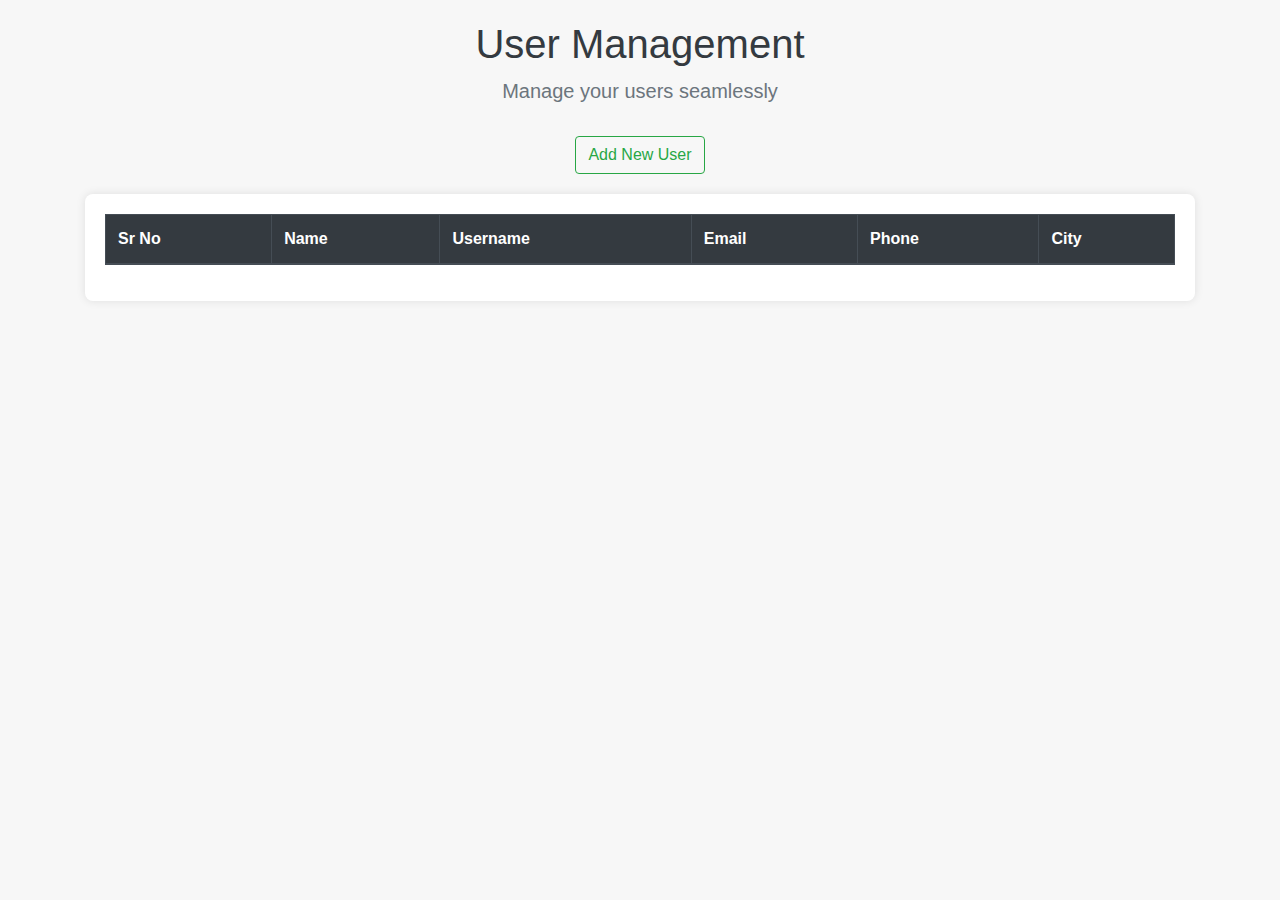
<file: UserRegistration/index.html>
<!DOCTYPE html>
<html lang="en">
<head>
  <meta charset="UTF-8">
  <meta name="viewport" content="width=device-width, initial-scale=1">
  <title>User Management System</title>
  <link rel="stylesheet" href="https://cdn.jsdelivr.net/npm/bootstrap@4.6.1/dist/css/bootstrap.min.css">
  <style>
    body {
      background: #f7f7f7;
    }
    .header {
      margin-top: 20px;
      margin-bottom: 30px;
      text-align: center;
    }
    .header h1 {
      font-size: 2.5rem;
      color: #343a40;
    }
    .header p {
      color: #6c757d;
    }
    .table-container {
      background: #fff;
      padding: 20px;
      border-radius: 8px;
      box-shadow: 0px 0px 10px rgba(0,0,0,0.1);
    }
    .modal-header {
      background: #007bff;
      color: #fff;
    }
    .btn-custom {
      margin-bottom: 20px;
    }
  </style>
</head>
<body>
  <div class="container">
    <div class="header">
      <h1>User Management</h1>
      <p class="lead">Manage your users seamlessly</p>
    </div>
    <div class="text-center">
      <button class="btn btn-outline-success btn-custom" data-toggle="modal" data-target="#userModal">
        Add New User
      </button>
    </div>
    <div class="table-container">
      <table class="table table-striped table-bordered">
        <thead class="thead-dark">
          <tr>
            <th>Sr No</th>
            <th>Name</th>
            <th>Username</th>
            <th>Email</th>
            <th>Phone</th>
            <th>City</th>
          </tr>
        </thead>
        <tbody id="tbody">
        </tbody>
      </table>
    </div>
  </div>
  
  <!-- Modal -->
  <div class="modal fade" id="userModal">
    <div class="modal-dialog">
      <div class="modal-content">
        <div class="modal-header">
          <h5 class="modal-title">Add New User</h5>
          <button type="button" class="close text-white" data-dismiss="modal">&times;</button>
        </div>
        <div class="modal-body">
          <form id="userForm">
            <div class="form-group">
              <input type="text" id="name" class="form-control" placeholder="Name" required>
            </div>
            <div class="form-group">
              <input type="text" id="username" class="form-control" placeholder="Username" required>
            </div>
            <div class="form-group">
              <input type="email" id="email" class="form-control" placeholder="Email" required>
            </div>
            <div class="form-group">
              <input type="text" id="phone" class="form-control" placeholder="Phone" required>
            </div>
            <div class="form-group">
              <input type="text" id="city" class="form-control" placeholder="City" required>
            </div>
            <button type="submit" id="btn" class="btn btn-primary btn-block">
              Submit
            </button>
          </form>
        </div>
      </div>
    </div>
  </div>

  <!-- Scripts -->
  <script src="https://cdn.jsdelivr.net/npm/jquery@3.5.1/dist/jquery.slim.min.js"></script>
  <script src="https://cdn.jsdelivr.net/npm/bootstrap@4.6.1/dist/js/bootstrap.bundle.min.js"></script>
  <script src="./main.js"></script>
</body>
</html>
</file>
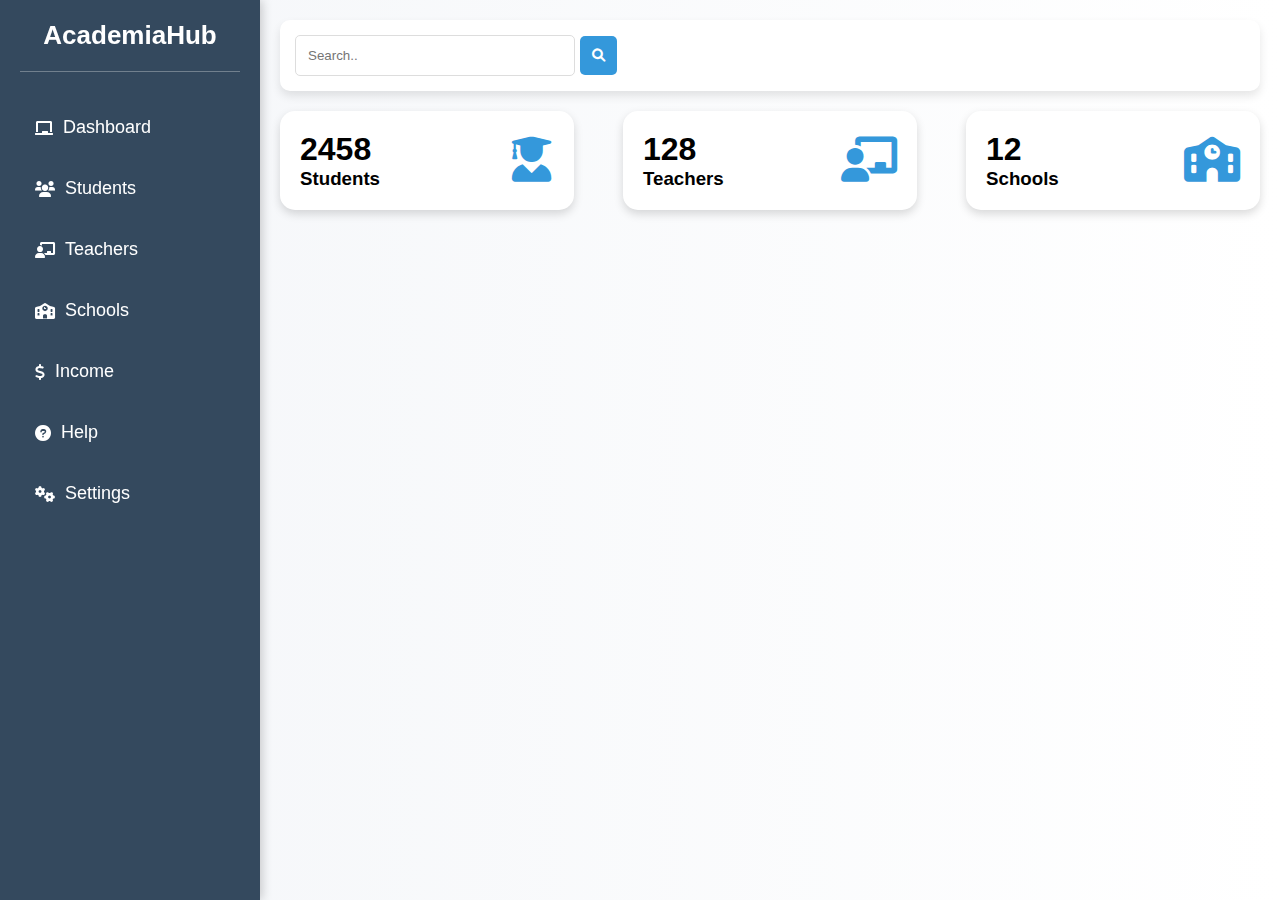
<file: AdminDashboard/AcademiaHub.html>
<!DOCTYPE html>
<html lang="en">
<head>
    <meta charset="UTF-8">
    <meta name="viewport" content="width=device-width, initial-scale=1.0">
    <title>Admin Panel</title>
    <link rel="stylesheet" href="https://cdnjs.cloudflare.com/ajax/libs/font-awesome/6.0.0-beta3/css/all.min.css">
    <link rel="stylesheet" href="styles.css">
</head>
<body>
    <div class="side-menu">
        <div class="brand-name">AcademiaHub</div>
        <ul>
            <li><i class="fa-solid fa-chalkboard"></i><a href="#"> Dashboard</a></li>
            <li><i class="fas fa-users"></i><a href="#"> Students</a></li>
            <li><i class="fas fa-chalkboard-teacher"></i><a href="#"> Teachers</a></li>
            <li><i class="fas fa-school"></i><a href="#"> Schools</a></li>
            <li><i class="fas fa-dollar-sign"></i><a href="#"> Income</a></li>
            <li><i class="fas fa-question-circle"></i><a href="#"> Help</a></li>
            <li><i class="fas fa-cogs"></i><a href="#"> Settings</a></li>
        </ul>
    </div>
    <div class="container">
        <div class="header">
            <div class="search">
                <input type="text" placeholder="Search..">
                <button type="submit"><i class="fas fa-search"></i></button>
            </div>
        </div>
        <div class="cards">
            <div class="card">
                <div>
                    <h1>2458</h1>
                    <h3>Students</h3>
                </div>
                <div class="icon-case"><i class="fas fa-user-graduate"></i></div>
            </div>
            <div class="card">
                <div>
                    <h1>128</h1>
                    <h3>Teachers</h3>
                </div>
                <div class="icon-case"><i class="fas fa-chalkboard-teacher"></i></div>
            </div>
            <div class="card">
                <div>
                    <h1>12</h1>
                    <h3>Schools</h3>
                </div>
                <div class="icon-case"><i class="fas fa-school"></i></div>
            </div>
        </div>
    </div>
</body>
</html>
</file>
<file: AdminDashboard/styles.css>
* {
    margin: 0;
    padding: 0;
    box-sizing: border-box;
    font-family: 'Poppins', sans-serif;
}

body {
    display: flex;
    background: linear-gradient(to right, #f4f6f9, #ffffff);
}

.side-menu {
    width: 260px;
    background: #34495e;
    color: white;
    height: 100vh;
    padding: 20px;
    position: fixed;
    box-shadow: 2px 0 10px rgba(0, 0, 0, 0.2);
}

.brand-name {
    text-align: center;
    font-size: 26px;
    font-weight: bold;
    padding-bottom: 20px;
    border-bottom: 1px solid rgba(255, 255, 255, 0.3);
}

.side-menu ul {
    list-style: none;
    padding-top: 20px;
}

.side-menu ul li {
    padding: 15px;
    margin: 10px 0;
    border-radius: 5px;
    transition: 0.3s;
    display: flex;
    align-items: center;
}

.side-menu ul li:hover {
    background: #2c3e50;
    cursor: pointer;
}

.side-menu ul li a {
    color: white;
    text-decoration: none;
    font-size: 18px;
    margin-left: 10px;
}

.container {
    margin-left: 260px;
    width: calc(100% - 260px);
    padding: 20px;
}

.header {
    display: flex;
    justify-content: space-between;
    align-items: center;
    background: white;
    padding: 15px;
    border-radius: 10px;
    box-shadow: 0 5px 10px rgba(0, 0, 0, 0.1);
}

.search {
    display: flex;
    align-items: center;
}

.search input {
    padding: 12px;
    border: 1px solid #ddd;
    border-radius: 5px;
    width: 280px;
    transition: all 0.3s ease;
}

.search input:focus {
    border-color: #3498db;
    outline: none;
}

.search button {
    background: #3498db;
    color: white;
    border: none;
    padding: 12px;
    cursor: pointer;
    margin-left: 5px;
    border-radius: 5px;
    transition: background 0.3s ease;
}

.search button:hover {
    background: #2980b9;
}

.cards {
    display: flex;
    justify-content: space-between;
    margin-top: 20px;
}

.card {
    background: #ffffff;
    padding: 20px;
    border-radius: 15px;
    width: 30%;
    box-shadow: 0 4px 10px rgba(0, 0, 0, 0.15);
    display: flex;
    justify-content: space-between;
    align-items: center;
    transition: transform 0.3s, box-shadow 0.3s;
}

.card:hover {
    transform: translateY(-5px);
    box-shadow: 0 6px 15px rgba(0, 0, 0, 0.2);
}

.card .icon-case {
    font-size: 45px;
    color: #3498db;
}
</file>
